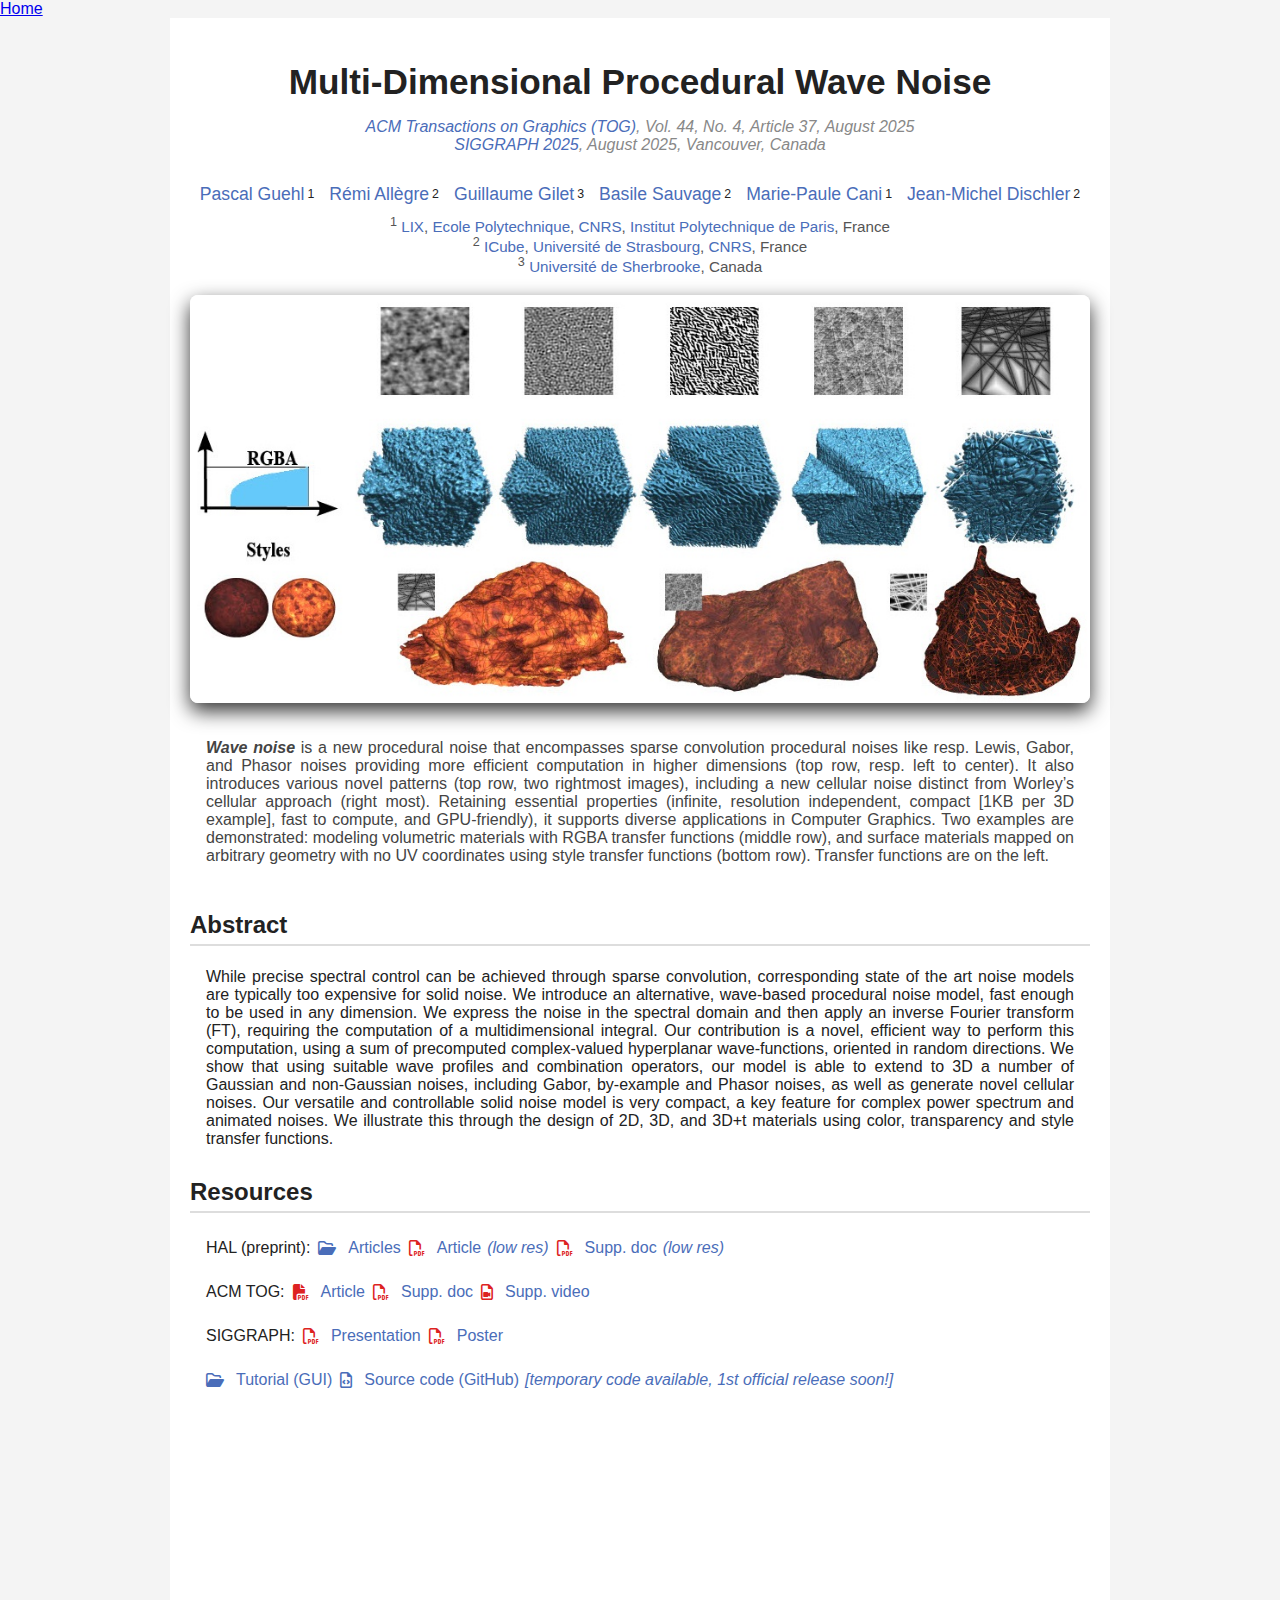
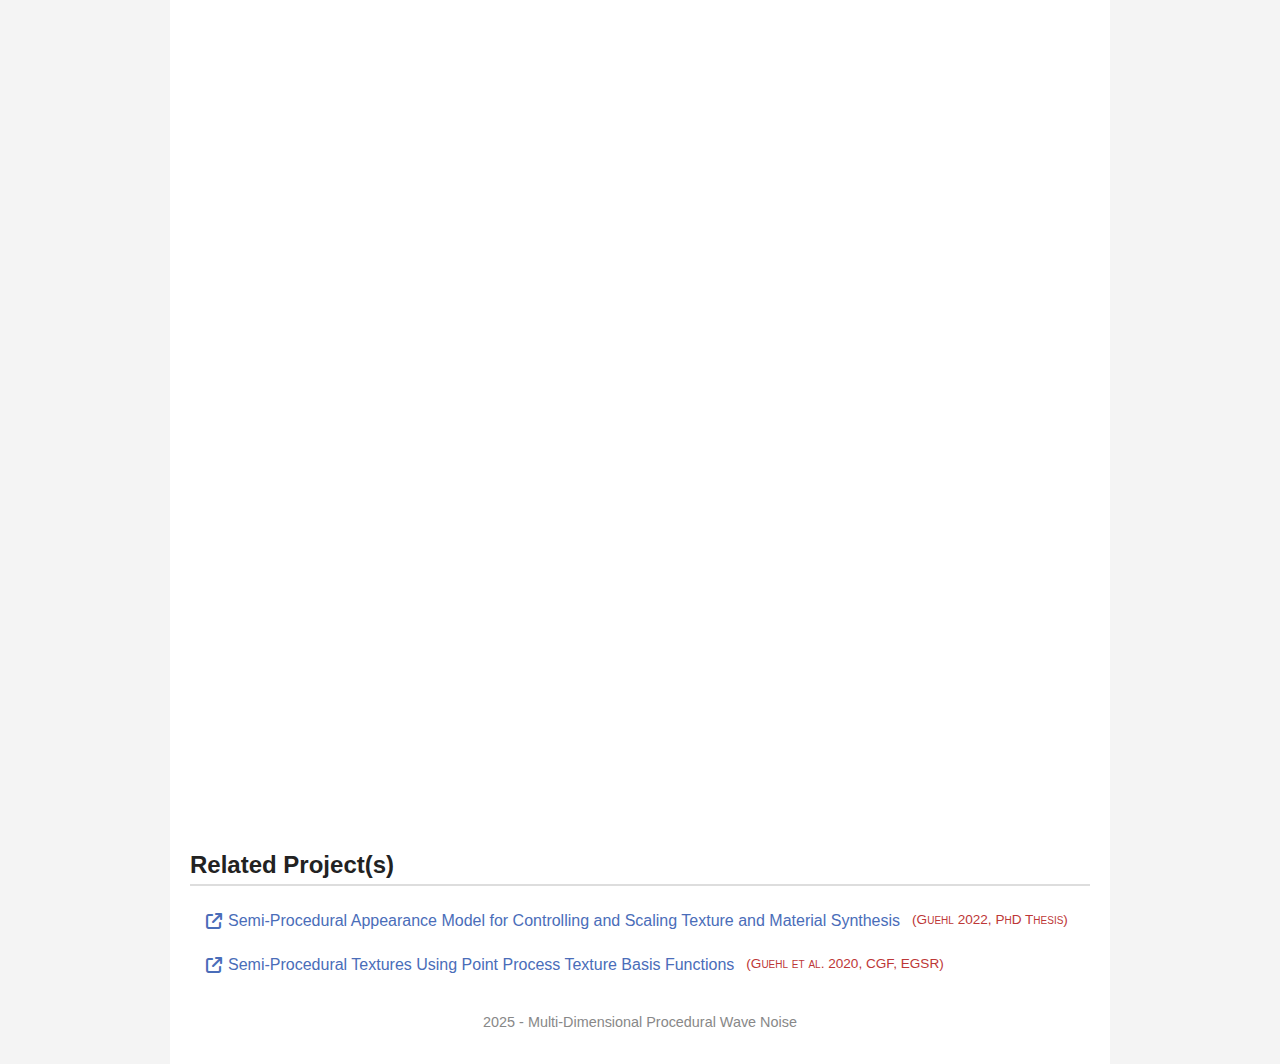
<file: index.html>
<!DOCTYPE html>
<html lang="en">
<head>
  <meta charset="UTF-8">
  <title>Project Title - SIGGRAPH 2025</title>
  <meta name="viewport" content="width=device-width, initial-scale=1.0">
  <!-- <link rel="stylesheet" href="https://www.w3schools.com/w3css/5/w3.css"> -->
  <link rel="stylesheet" href="style.css">
  <!-- <link rel="stylesheet" href="https://cdnjs.cloudflare.com/ajax/libs/font-awesome/6.5.0/css/all.min.css"> -->
  <!-- <link rel="stylesheet" href="https://cdnjs.cloudflare.com/ajax/libs/font-awesome/4.7.0/css/font-awesome.min.css"> -->

  <link rel="stylesheet" href="https://cdnjs.cloudflare.com/ajax/libs/font-awesome/6.4.0/css/all.min.css" crossorigin="anonymous" referrerpolicy="no-referrer">

  <style>
    .author-list {
      display: flex;
      flex-wrap: wrap;
      justify-content: center;
      gap: 15px;
      margin-bottom: 10px;
      font-size: 1.1em;
    }
    .author {
      display: flex;
      align-items: center;
      gap: 1px;
    }
    .author sup {
      font-size: 0.7em;
      margin-left: 2px;
    }
    .author a {
      color:rgb(74, 109, 185);
      text-decoration: none;
    }
    .author a:hover {
      text-decoration: underline;
    }
    .affiliations {
      text-align: center;
      margin-top: 10px;
      font-size: 0.95em;
      margin-bottom: 10px;
      color: #555;
    }
    .affiliations a {
      color:rgb(74, 109, 185);
      text-decoration: none;
    }
    .affiliations a:hover {
      text-decoration: underline;
    }
    .conference a {
      color:rgb(74, 109, 185);
      text-decoration: none;
    }
    .conference a:hover {
      text-decoration: underline;
    }
    .teaser {
      margin-top: 20px;
    }
    
    .fa-file-pdf {
      color: #d22;
      margin-right: 6px;
    }
    .fa-file-video {
      color: #d22;
      margin-right: 6px;
    }
    .fa-file-code {
      /* color: #d22; */
      margin-right: 6px;
    }
    .fa-folder-open {
      /* color: #d22; */
      margin-right: 6px;
    }

    .resource-links {
      display: flex;
      flex-direction: column;
      gap: 8px;
      margin: 20px 0;
    }

    .resource-links a {
      text-decoration: none;
      color:rgb(74, 109, 185);
      /* font-weight: bold; */
      display: inline-flex;
      align-items: center;
      gap: 6px;
    }

    .resource-links a i.fa-file-pdf {
      color: #d22;
    }

    .resource-links a i.fa-file-video {
      color: #28a;
      color:rgb(74, 109, 185);
      color: #d22;
    }

    .resource-links a i.fa-file-code {
      /* color: #28a;
      color:rgb(74, 109, 185);
      color: #d22; */
    }

    .resource-links {
      flex-direction: row;
      flex-wrap: wrap;
    }

    i.fas,
    i.far {
      font-family: 'Font Awesome 6 Free' !important;
      font-weight: 900;
    }

    .citation {
      font-size: 0.85em;
      font-variant: small-caps;
      color: #bd3737;
      margin-left: 4px;
    }

  </style>
</head>

<body>
  <a href="https://pascalguehl.github.io/" class="floating-back-button">Home</a>
  <div class="container">
    <header>
      <h1>Multi-Dimensional Procedural Wave Noise</h1>
      <p class="conference">
        <a href="https://dl.acm.org/journal/tog" target="_blank">ACM Transactions on Graphics (TOG)</a>, Vol. 44, No. 4, Article 37, August 2025<br>
        <a href="https://s2025.siggraph.org/" target="_blank">SIGGRAPH 2025</a>, August 2025, Vancouver, Canada<br>
      </p>
    </header>

    <section class="authors-section">
      <div class="author-list">
        <div class="author"><a href="https://pascalguehl.jimdofree.com/" target="_blank">Pascal Guehl</a><sup>1</sup>
        </div>
        <div class="author"><a href="https://igg.unistra.fr/People/allegre/" target="_blank">Rémi Allègre</a><sup>2</sup>
        </div>
        <div class="author"><a href="https://www.usherbrooke.ca/informatique/nous-joindre/personnel/corps-professoral/professeurs/guillaume-gilet" target="_blank">Guillaume Gilet</a><sup>3</sup>
        </div>
        <div class="author"><a href="https://igg.icube.unistra.fr/en/index.php/Basile_Sauvage" target="_blank">Basile Sauvage</a><sup>2</sup>
        </div>
        <div class="author"><a href="https://www.lix.polytechnique.fr/vista/vista-member/marie-paule_cani/index.html" target="_blank">Marie-Paule Cani</a><sup>1</sup>
        </div>
        <div class="author"><a href="https://dpt-info.u-strasbg.fr/~dischler/" target="_blank">Jean-Michel Dischler</a><sup>2</sup>
        </div>
      </div>

      <div class="affiliations">
        <div><sup>1</sup> <a href="https://www.lix.polytechnique.fr/" target="_blank">LIX</a>, <a href="https://www.polytechnique.edu/en"  target="_blank">Ecole Polytechnique</a>, <a href="https://www.cnrs.fr/en" target="_blank">CNRS</a>, <a href="https://www.ip-paris.fr/en" target="_blank">Institut Polytechnique de Paris</a>, France</div>
        <div><sup>2</sup> <a href="https://icube.unistra.fr/en/" target="_blank">ICube</a>, <a href="https://en.unistra.fr/" target="_blank">Université de Strasbourg</a>, <a href="https://www.cnrs.fr/en" target="_blank">CNRS</a>, France</div>
        <div><sup>3</sup> <a href="https://www.usherbrooke.ca/about/" target="_blank">Université de Sherbrooke</a>, Canada</div>
      </div>
    </section>

    <!-- <section class="links">
      <a href="paper.pdf" target="_blank">📄 Read the paper (PDF)</a>
      <a href="#" target="_blank">🎮 Interactive Demo</a>
      <a href="GUI/index.html" target="_blank">🎮 Tutorial</a>
      <a href="#" target="_blank">💾 Code & Data</a>
    </section> -->

    <section class="teaser">
      <img src="assets/images/teaser.jpg" style="border: 0px solid;" alt="Project Teaser">
      <div class="card-content">
        <p><i><strong>Wave noise</strong></i> is a new procedural noise that encompasses sparse convolution procedural noises like resp. Lewis, Gabor, and Phasor noises providing more efficient computation in higher dimensions (top row, resp. left to center). It also introduces various novel patterns (top row, two rightmost images), including a new cellular noise distinct from Worley’s cellular approach (right most). Retaining essential properties (infinite, resolution independent, compact [1KB per 3D example], fast to compute, and GPU-friendly), it supports diverse applications in Computer Graphics. Two examples are demonstrated: modeling volumetric materials with RGBA transfer functions (middle row), and surface materials mapped on arbitrary geometry with no UV coordinates using style transfer functions (bottom row). Transfer functions are on the left.</p>
      </div>
    </section>

    <section class="abstract">
      <h2>Abstract</h2>
      <p style="padding-left: 16px; padding-right: 16px; padding-top: 6px;">
        While precise spectral control can be achieved through sparse convolution, corresponding state of the art noise models are typically too expensive for solid noise. We introduce an alternative, 
        wave-based procedural noise model, fast enough to be used in any dimension. We express the noise in the spectral domain and then apply an inverse Fourier transform (FT), requiring the computation of a multidimensional integral.
        Our contribution is a novel, efficient way to perform this computation, using a sum of precomputed complex-valued hyperplanar wave-functions, oriented in random directions.
        We show that using suitable wave profiles and combination operators, our model is able to extend to 3D a number of Gaussian and non-Gaussian noises, including Gabor, by-example and Phasor noises, as well as generate 
        novel cellular noises.
        Our versatile and controllable solid noise model is very compact, a key feature for complex power spectrum and animated noises.
        We illustrate this through the design of 2D, 3D, and 3D+t materials using color, transparency and style transfer functions.
      </p>
    </section>

    <section class="abstract">
      <h2>Resources</h2>
      <p>
    <div class="resource-links" style="padding-left: 16px; padding-right: 16px; padding-top: 6px;">
      HAL (preprint):
      <a href="https://hal.science/hal-05089067v1" target="_blank">
        <i class="fa-regular fa-folder-open"></i> Articles
      </a> 
      <a href="assets/papers/papers_1206-compressed_low.pdf" target="_blank">
        <i class="fa-regular fa-file-pdf"></i> Article <i>(low res)</i>
      </a>
      <a href="assets/papers/papers_1206_supplemental-compressed_low.pdf" target="_blank">
        <i class="fa-regular fa-file-pdf"></i> Supp. doc <i>(low res)</i>
      </a>
    </div>
    <div class="resource-links" style="padding-left: 16px; padding-right: 16px; padding-top: 6px;">
      ACM TOG:
      <a href="https://doi.org/10.1145/3730928" target="_blank">
        <i class="fa-solid fa-file-pdf"></i> Article
      </a>
      <a href="https://doi.org/10.1145/3730928" target="_blank">
        <i class="fa-regular fa-file-pdf"></i> Supp. doc
      </a>
      <a href="https://vimeo.com/1091337996?share=copy" target="_blank">
        <i class="fa-regular fa-file-video"></i> Supp. video
      </a>
    </div>

  <div class="resource-links" style="padding-left: 16px; padding-right: 16px; padding-top: 6px;">
      SIGGRAPH:
      <a href="assets/papers/Pascal_Siggraph_2025_Wave_Noise_exportPDF.pdf" target="_blank">
        <i class="fa-regular fa-file-pdf"></i> Presentation
      </a>
      <a href="assets/papers/R4_s2025_PosterSubmissionsTemplate.pdf" target="_blank">
        <i class="fa-regular fa-file-pdf"></i> Poster
      </a>
    </div>

    <div class="resource-links" style="padding-left: 16px; padding-right: 16px; padding-top: 6px;">
      <a href="GUI/index.html" target="_blank">
        <i class="fa-regular fa-folder-open"></i> Tutorial (GUI)
      </a>
      <a href="https://github.com/PascalGuehl/siggraph2025-wave-noise-code" target="_blank">
        <i class="fa-regular fa-file-code"></i> Source code (GitHub) <i>[temporary code available, 1st official release soon!]</i>
      </a>
    </div>
    <div style="padding:56.25% 0 0 0;position:relative;"><iframe src="https://player.vimeo.com/video/1091337996?badge=0&amp;autopause=0&amp;player_id=0&amp;app_id=58479" frameborder="0" allow="autoplay; fullscreen; picture-in-picture; clipboard-write; encrypted-media" style="position:absolute;top:0;left:0;width:100%;height:100%;" title="Multi-Dimensional Procedural Wave Noise"></iframe></div><script src="https://player.vimeo.com/api/player.js"></script>
    <div style="padding:56.25% 0 0 0;position:relative;"><iframe src="https://player.vimeo.com/video/1097460572?badge=0&amp;autopause=0&amp;player_id=0&amp;app_id=58479" frameborder="0" allow="autoplay; fullscreen; picture-in-picture; clipboard-write; encrypted-media" style="position:absolute;top:0;left:0;width:100%;height:100%;" title="Multi-Dimensional Procedural Wave Noise"></iframe></div><script src="https://player.vimeo.com/api/player.js"></script>
  </section>

  <section class="abstract">
      <h2>Related Project(s)</h2>
      <p>
    <div class="resource-links" style="padding-left: 16px; padding-right: 16px; padding-top: 6px;">
      <a href="https://pascalguehl.github.io/phd2022-semi-procedural_appearance/" target="_blank">
        <i class="fa-solid fa-external-link"></i> Semi-Procedural Appearance Model for Controlling and Scaling Texture and Material Synthesis
      </a> <span class="citation">(Guehl 2022, PhD Thesis)</span>
    </div>
    <div class="resource-links" style="padding-left: 16px; padding-right: 16px; padding-top: 6px;">
      <a href="https://pascalguehl.github.io/egsr2020-pptbf-semiproctex/" target="_blank">
        <i class="fa-solid fa-external-link"></i> Semi-Procedural Textures Using Point Process Texture Basis Functions
      </a> <span class="citation">(Guehl et al. 2020, CGF, EGSR)</span>
    </div>
  </section>

    <footer>
      <p>2025 - Multi-Dimensional Procedural Wave Noise</p>
    </footer>
  </div>
</body>
</html>
</file>
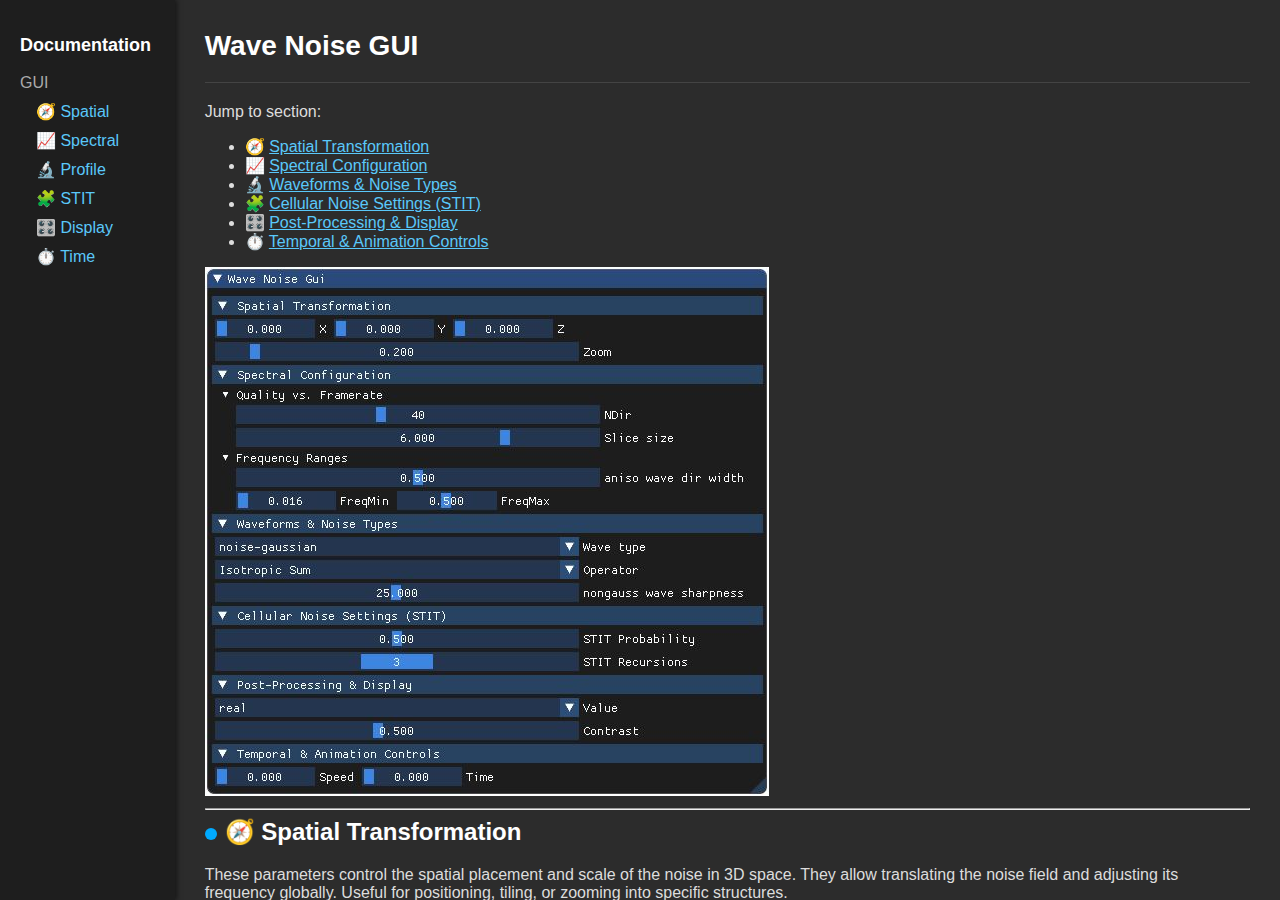
<file: GUI/index.html>
<!DOCTYPE html>
<html lang="en">
<head>
    <meta charset="UTF-8">
    <title>Procedural Noise Tool</title>
    <link rel="stylesheet" href="style.css">
</head>

<body>
    <div class="container">
        <nav class="sidebar">
            <h2>Documentation</h2>
            <ul>
                <li><a href="index.html">GUI</a>
                    <ul class="submenu">
                        <li><a href="#spatial">🧭 Spatial</a></li>
                        <li><a href="#spectral">📈 Spectral</a></li>
                        <li><a href="#profile">🔬 Profile</a></li>
                        <li><a href="#cellular">🧩 STIT</a></li>
                        <li><a href="#display">🎛️ Display</a></li>
                        <li><a href="#temporal">⏱️ Time</a></li>
                    </ul>
                </li>
            </ul>           
        </nav>
        <main class="content">
            <header>
                <h1>Wave Noise GUI</h1>
                <!-- <img src="assets/GUI/gui_main_03.jpg" alt="Wave Noise GUI"> -->
            </header>
            
            <section>
                <p>Jump to section:</p>
                <ul>
                    <li>🧭 <a href="#spatial">Spatial Transformation</a></li>
                    <li>📈 <a href="#spectral">Spectral Configuration</a></li>
                    <li>🔬 <a href="#profile">Waveforms & Noise Types</a></li>
                    <li>🧩 <a href="#cellular">Cellular Noise Settings (STIT)</a></li>
                    <li>🎛️ <a href="#display">Post-Processing & Display</a></li>
                    <li>⏱️ <a href="#temporal">Temporal & Animation Controls</a></li>
                </ul>

                <img src="assets/GUI/gui_main_03.jpg" alt="Wave Noise GUI">

            </section>
            
            <hr>

                <section id="spatial">
                <h2>
                    <span class="category-dot dot-spatial"></span>🧭 Spatial Transformation
                </h2>
                  
                <p>
                    These parameters control the spatial placement and scale of the noise in 3D space.
                    They allow translating the noise field and adjusting its frequency globally.
                    Useful for positioning, tiling, or zooming into specific structures.
                </p>
                <p>
                Controls the position and spatial scale of the noise in 3D space. These parameters define how the noise field is placed, zoomed, or panned, similar to camera controls for textures.
                </p>
                <ul>
                    <li><strong>X, Y, Z</strong> – Translates the noise field along each axis</li>
                    <li><strong>Zoom</strong> – Scales the noise frequency globally (higher zoom = denser pattern)</li>                    
                </ul>

                <details>
                <dl>
                    <dt>X</dt>
                    <dd>Translation offset along the X axis, used to move the noise pattern horizontally in space.</dd>
                    <!-- Gallery for X -->
                    <div class="image-slider" id="gallery-x">
                        <button onclick="changeSlide('x', -1)">←</button>
                        <div class="slider-wrapper">
                            <div class="dual-images">
                                <img id="gui-x" src="assets/Param_Images/output_gui/X_01.jpg" alt="GUI demo">
                                <img id="slider-x" src="assets/Param_Images/output_model/X_01.jpg" alt="X demo">
                            </div>
                            <div class="slider-value" id="value-x">value = 0.0</div>
                        </div>
                        <button onclick="changeSlide('x', 1)">→</button>
                    </div>

                    <dt>Y</dt>
                    <dd>Translation offset along the Y axis, used to move the noise pattern vertically in space.</dd>
                    <!-- Gallery for Y -->
                    <div class="image-slider" id="gallery-y">
                        <button onclick="changeSlide('y', -1)">←</button>
                        <div class="slider-wrapper">
                            <div class="dual-images">
                                <img id="gui-y" src="assets/Param_Images/output_gui/Y_01.jpg" alt="Y demo">
                                <img id="slider-y" src="assets/Param_Images/output_model/Y_01.jpg" alt="Y demo">
                            </div>
                            <div class="slider-value" id="value-y">value = 0.0</div>
                        </div>
                         <button onclick="changeSlide('y', 1)">→</button>
                     </div>

                    <dt>Z</dt>
                    <dd>Translation offset along the Z axis, allowing to explore noise variations in depth or animation.</dd>
                     <!-- Gallery for Z -->
                    <div class="image-slider" id="gallery-z">
                        <button onclick="changeSlide('z', -1)">←</button>
                        <div class="slider-wrapper">
                            <div class="dual-images">
                                <img id="gui-z" src="assets/Param_Images/output_gui/Z_01.jpg" alt="Z demo">
                                <img id="slider-z" src="assets/Param_Images/output_model/Z_01.jpg" alt="Z demo">
                            </div>
                            <div class="slider-value" id="value-z">value = 0.0</div>
                        </div>
                        <button onclick="changeSlide('z', 1)">→</button>
                    </div>

                    <dt>Zoom</dt>
                    <dd>Scales the input position vector before evaluating the noise. Increasing the zoom makes the noise pattern appear smaller and more detailed.</dd>
                     <!-- Gallery for Zoom -->
                    <div class="image-slider" id="gallery-zoom">
                        <button onclick="changeSlide('zoom', -1)">←</button>
                        <div class="slider-wrapper">
                            <div class="dual-images">
                                <img id="gui-zoom" src="assets/Param_Images/output_gui/Zoom_01.jpg" alt="Zoom demo">
                                <img id="slider-zoom" src="assets/Param_Images/output_model/Zoom_01.jpg" alt="Zoom demo">
                            </div>
                            <div class="slider-value" id="value-zoom">value = 0.2</div>
                        </div>
                        <button onclick="changeSlide('zoom', 1)">→</button>
                    </div>

                </dl>
                </details>

            </section>

            <hr>

            <section id="spectral">
                <h2><span class="category-dot dot-spectral"></span>📈 Spectral Configuration</h2>
                <p>
                    These parameters define how the frequency domain is sampled and how directions are distributed.
                    They influence the resolution, angular diversity, and frequency bandwidth of the generated waves.
                </p>
                <p>
                    Defines how the spectral domain is sampled and how directional and frequency resolution is distributed.
                    These parameters are now grouped by function: some control visual quality and performance, others define the actual frequency content.
                </p>         
                <!-- Subsection 1 -->
                <h4>Quality vs. Framerate</h4>
                <ul>
                    <li><strong>Slice size (RATIO)</strong> – Controls the spectral sampling resolution. Lower values improve precision but increase alignment; higher values reduce quality but speed up rendering.</li>
                    <li><strong>NDir</strong> – Number of angular directions used in wave synthesis. More directions produce smoother noise at a higher computational cost.</li>
                </ul>
                <!-- Subsection 2 -->
                <h4>Frequency Ranges</h4>
                <ul>
                    <li><strong>Aniso wave dir width</strong> – Angular spread used in anisotropic sampling. Controls the angular domain of wave propagation.</li>
                    <li><strong>FreqMin</strong> – Lower frequency bound. Eliminates large-scale components below this threshold.</li>
                    <li><strong>FreqMax</strong> – Upper frequency bound. Removes fine details beyond this threshold.</li>
                </ul>

                <details>
                <dl>
                    <dt>Slice size</dt>
                    <dd>
                        Controls the spatial frequency of the wave noise by scaling the distance between successive wavefronts.
                        <br>
                        Internally, this parameter is converted to a frequency ratio <code>RATIO = 2<sup>iRatio</sup></code>, which is used to scale the wave pattern in the shader.
                        <ul>
                            <li><strong>Low slice size</strong> → low frequency (large features)</li>
                            <li><strong>High slice size</strong> → high frequency (small details)</li>
                        </ul>
                        It affects all noise modes by modifying the term <code>1.0 / RATIO</code> in the phase computation of each wave.
                        <br>
                        Use this to zoom into or out of the structural level of the noise without changing the global zoom factor.
                    </dd>
                     <!-- Gallery for X -->
                     <div class="image-slider" id="gallery-slice_size">
                        <button onclick="changeSlide('slice_size', -1)">←</button>
                        <div class="slider-wrapper">
                            <div class="dual-images">
                                <img id="gui-slice_size" src="assets/Param_Images/output_gui/slice_size_01.jpg" alt="Slice size demo">
                                <img id="slider-slice_size" src="assets/Param_Images/output_model/slice_size_01.jpg" alt="Slice size demo">
                            </div>
                            <div class="slider-value" id="value-slice_size">value = 2.011</div>
                        </div>
                        <button onclick="changeSlide('slice_size', 1)">→</button>
                    </div>
                    
                    <dt>NDir</dt>
                    <dd>
                        Number of wave directions used to sample the spectral domain.
                        <br>
                        This controls how many hyperplanar waves are superposed to construct the final noise.
                        <ul>
                            <li><strong>Low values</strong> (e.g. 8–16) → faster computation, coarser noise with more visible repetition or banding.</li>
                            <li><strong>High values</strong> (e.g. 64–100) → smoother, more isotropic noise but with higher computation cost.</li>
                        </ul>
                        Internally, the directions are stratified or randomized depending on the <code>Operator</code> (e.g., isotropic vs anisotropic).
                        <br>
                        This parameter balances quality and performance. It affects both the spatial frequency content and the angular regularity of the noise field.
                    </dd>
                    <!-- Gallery for X -->
                    <div class="image-slider" id="gallery-ndir">
                        <button onclick="changeSlide('ndir', -1)">←</button>
                        <div class="slider-wrapper">
                            <div class="dual-images">
                                <img id="gui-ndir" src="assets/Param_Images/output_gui/ndir_01.jpg" alt="NDir demo">
                                <img id="slider-ndir" src="assets/Param_Images/output_model/ndir_01.jpg" alt="NDir demo">
                            </div>
                            <div class="slider-value" id="value-ndir">value = 4</div>
                        </div>
                        <button onclick="changeSlide('ndir', 1)">→</button>
                    </div>

                    <dt>Aniso wave dir width</dt>
                    <dd>
                        Controls the angular spread of directions used in anisotropic wave noise modes.
                        <br>
                        A smaller value restricts the wave sampling to a narrower set of directions, producing strongly oriented patterns (e.g., flow lines, fibers).
                        A higher value allows for more angular diversity, resulting in a more diffuse anisotropy.
                        <br>
                        This parameter modulates the spread of the angular sector used in the wave sampling stage, especially in <code>Operator</code> modes 1 and 2.
                    </dd>
                    <!-- Gallery for FreqMax -->
                    <div class="image-slider" id="gallery-aniso_dir_width">
                        <button onclick="changeSlide('aniso_dir_width', -1)">←</button>
                        <div class="slider-wrapper">
                            <div class="dual-images">
                                <img id="gui-aniso_dir_width" src="assets/Param_Images/output_gui/aniso_dir_width_01.jpg" alt="Aniso wave dir width demo">
                                <img id="slider-aniso_dir_width" src="assets/Param_Images/output_model/aniso_dir_width_01.jpg" alt="Aniso wave dir width demo">
                            </div>
                            <div class="slider-value" id="value-aniso_dir_width">value = 0.0</div>
                        </div>
                        <button onclick="changeSlide('aniso_dir_width', 1)">→</button>
                    </div>   
                               
                    <dt>FreqMin</dt>
                    <dd>
                        Sets the lower bound of the frequency band used to generate the wave noise.
                        <br>
                        Frequencies below this threshold are filtered out and do not contribute to the noise. 
                        <br>
                        Increasing <code>FreqMin</code> removes large-scale structures, making the noise more fine-grained.
                    </dd>
                    <!-- Gallery for FreqMax -->
                    <div class="image-slider" id="gallery-freqmin">
                        <button onclick="changeSlide('freqmin', -1)">←</button>
                        <div class="slider-wrapper">
                            <div class="dual-images">
                                <img id="gui-freqmin" src="assets/Param_Images/output_gui/freq_min_01.jpg" alt="FreqMin demo">
                                <img id="slider-freqmin" src="assets/Param_Images/output_model/freq_min_01.jpg" alt="FreqMin demo">
                            </div>
                            <div class="slider-value" id="value-freqmin">value = 0.016</div>
                        </div>
                        <button onclick="changeSlide('freqmin', 1)">→</button>
                    </div>    

                    <dt>FreqMax</dt>
                    <dd>
                        Sets the upper bound of the frequency band used in wave generation.
                        <br>
                        Frequencies above this value are discarded. Lowering <code>FreqMax</code> smooths out small-scale details.
                        <br>
                        Together, <code>FreqMin</code> and <code>FreqMax</code> define a band-pass filter in the spectral domain.
                    </dd>
                    <li>
                        <strong>FreqMax</strong> – Upper frequency bound. Removes fine details beyond this threshold.
                        <br>
                    </li>  
                    <!-- Gallery for FreqMax -->
                    <div class="image-slider" id="gallery-freqmax">
                        <button onclick="changeSlide('freqmax', -1)">←</button>
                        <div class="slider-wrapper">
                            <div class="dual-images">
                                <img id="gui-freqmax" src="assets/Param_Images/output_gui/freq_max_01.jpg" alt="FreqMax demo">
                                <img id="slider-freqmax" src="assets/Param_Images/output_model/freq_max_01.jpg" alt="FreqMax demo">
                            </div>
                            <div class="slider-value" id="value-freqmax">value = 0.05</div>
                        </div>
                        <button onclick="changeSlide('freqmax', 1)">→</button>
                    </div>              
                </dl>
                </details> 

            </section>

            <hr>

            <section id="profile">
                <h2><span class="category-dot dot-profile"></span>🔬 Waveforms & Noise Types</h2>
                <p>
                    These parameters determine the waveform shapes and the synthesis strategy used to create the noise.
                    They control the spectral shape (Gaussian, non-Gaussian, etc.) and the model used (e.g., isotropic, cellular).
                </p>
                <p>
                Controls the shape and combination of waveforms used to generate noise. This includes spectrum shaping (Gaussian, non-Gaussian) and the synthesis strategy (sum, cellular, etc.).
                </p>
                <ul>
                    <li><strong>Wave type</strong> – Defines the spectral profile (e.g., Gaussian, marble, crystal)</li>
                    <li><strong>Operator</strong> – Chooses the synthesis model (e.g., isotropic sum, STIT)</li>
                    <li><strong>Non-gauss wave sharpness</strong> – Sharpness of non-Gaussian wave profiles</li>
                </ul>

                <details>
                <dl>
                    <dt>Wave type</dt>
                    <dd>
                        Selects the base amplitude profile used to construct the procedural wave noise. Each mode defines a different spectral distribution or structural appearance:
                        <ul>
                            <li><strong>0 – noise-gaussian</strong> : Gaussian frequency falloff — smooth, bell-like spectrum. Ideal for natural, soft noise.</li>
                            <li><strong>1 – noise-white</strong> : Uniform amplitude spectrum — high entropy, fully uncorrelated noise.</li>
                            <li><strong>2 – noise-blue</strong> : Increasing amplitude with frequency — enhances fine details and sharp transitions.</li>
                            <li><strong>3 – noise-brown</strong> : Dominated by low frequencies — produces large-scale cloudy variations.</li>
                            <li><strong>4 – nongauss-crystal1</strong> : Sharp symmetric peaks — mimics crystalline or polygonal features using a periodic non-Gaussian waveform.</li>
                            <li><strong>5 – nongauss-web</strong> : Composed of many narrow peaks — creates thread-like structures and sparse interference.</li>
                            <li><strong>6 – nongauss-marble</strong> : Based on triangular or stair-stepped waveforms — results in periodic veining patterns like marble.</li>
                            <li><strong>7 – nongauss-crystal2</strong> : Multi-step waveform — alternative symmetry to crystal1, using flat intervals and hard transitions.</li>
                            <li><strong>8 – nongauss-scratches</strong> : Thresholded Fourier noise — results in scratch-like elongated segments with directional bias.</li>
                            <li><strong>9 – nongauss-smooth cells</strong> : Soft, cell-based structure using normalized power spectrum and non-linear modulation.</li>
                            <li><strong>10 – noise-two ampli levels</strong> : Two distinct amplitude levels — inspired by STIT patterns, generating layered contrast bands.</li>
                        </ul>
                        The selected wave type affects the frequency response, visual structure, and sensitivity to <code>Contrast</code>, <code>Speed</code>, and <code>Time</code>. It also interacts with the rendering mode controlled by the <code>Operator</code>.
                    </dd>
                    <p>
                    <strong>Isotropic Gaussian noises:</strong>
                    </p>
                    <!-- Gallery -->
                    <div class="image-slider" id="gallery-wave_type_gaussian">
                        <button onclick="changeSlide('wave_type_gaussian', -1)">←</button>
                        <div class="slider-wrapper">
                            <div class="dual-images">
                                <img id="gui-wave_type_gaussian" src="assets/Param_Images/output_gui/wave_gaussian_01.jpg" alt="Wave type (gaussian) demo">
                                <img id="slider-wave_type_gaussian" src="assets/Param_Images/output_model/wave_gaussian_01.jpg" alt="Wave type (gaussian) demo">
                            </div>
                            <div class="slider-value" id="value-wave_type_gaussian">value = 0.256</div>
                        </div>
                        <button onclick="changeSlide('wave_type_gaussian', 1)">→</button>
                    </div>
                    <!-- Gallery -->
                    <div class="image-slider" id="gallery-wave_type_white">
                        <button onclick="changeSlide('wave_type_white', -1)">←</button>
                        <div class="slider-wrapper">
                            <div class="dual-images">
                                <img id="gui-wave_type_white" src="assets/Param_Images/output_gui/wave_white_01.jpg" alt="Wave type (white) demo">
                                <img id="slider-wave_type_white" src="assets/Param_Images/output_model/wave_white_01.jpg" alt="Wave type (white) demo">
                            </div>
                            <div class="slider-value" id="value-wave_type_white">value = 0.256</div>
                        </div>
                        <button onclick="changeSlide('wave_type_white', 1)">→</button>
                    </div>
                    <!-- Gallery -->
                    <div class="image-slider" id="gallery-wave_type_blue">
                        <button onclick="changeSlide('wave_type_blue', -1)">←</button>
                        <div class="slider-wrapper">
                            <div class="dual-images">
                                <img id="gui-wave_type_blue" src="assets/Param_Images/output_gui/wave_blue_01.jpg" alt="Wave type (blue) demo">
                                <img id="slider-wave_type_blue" src="assets/Param_Images/output_model/wave_blue_01.jpg" alt="Wave type (blue) demo">
                            </div>
                            <div class="slider-value" id="value-wave_type_blue">value = 0.256</div>
                        </div>
                        <button onclick="changeSlide('wave_type_blue', 1)">→</button>
                    </div>
                    <!-- Gallery -->
                    <div class="image-slider" id="gallery-wave_type_brown">
                        <button onclick="changeSlide('wave_type_brown', -1)">←</button>
                        <div class="slider-wrapper">
                            <div class="dual-images">
                                <img id="gui-wave_type_brown" src="assets/Param_Images/output_gui/wave_brown_01.jpg" alt="Wave type (brown) demo">
                                <img id="slider-wave_type_brown" src="assets/Param_Images/output_model/wave_brown_01.jpg" alt="Wave type (brown) demo">
                            </div>
                            <div class="slider-value" id="value-wave_type_brown">value = 0.256</div>
                        </div>
                        <button onclick="changeSlide('wave_type_brown', 1)">→</button>
                    </div>
                    <p>
                    <strong>Anisotropic Gaussian noises (1 direction):</strong>
                    </p>
                    <!-- Gallery -->
                    <div class="image-slider" id="gallery-wave_type_gaussian_aniso_1dir">
                        <button onclick="changeSlide('wave_type_gaussian_aniso_1dir', -1)">←</button>
                        <div class="slider-wrapper">
                            <div class="dual-images">
                                <img id="gui-wave_type_gaussian_aniso_1dir" src="assets/Param_Images/output_gui/wave_gaussian_aniso_1dir_01.jpg" alt="Wave type (gaussian) demo">
                                <img id="slider-wave_type_gaussian_aniso_1dir" src="assets/Param_Images/output_model/wave_gaussian_aniso_1dir_01.jpg" alt="Wave type (gaussian) demo">
                            </div>
                            <div class="slider-value" id="value-wave_type_gaussian_aniso_1dir">value = 0.256</div>
                        </div>
                        <button onclick="changeSlide('wave_type_gaussian_aniso_1dir', 1)">→</button>
                    </div>
                    <!-- Gallery -->
                    <div class="image-slider" id="gallery-wave_type_white_aniso_1dir">
                        <button onclick="changeSlide('wave_type_white_aniso_1dir', -1)">←</button>
                        <div class="slider-wrapper">
                            <div class="dual-images">
                                <img id="gui-wave_type_white_aniso_1dir" src="assets/Param_Images/output_gui/wave_white_aniso_1dir_01.jpg" alt="Wave type (white) demo">
                                <img id="slider-wave_type_white_aniso_1dir" src="assets/Param_Images/output_model/wave_white_aniso_1dir_01.jpg" alt="Wave type (white) demo">
                            </div>
                            <div class="slider-value" id="value-wave_type_white">value = 0.256</div>
                        </div>
                        <button onclick="changeSlide('wave_type_white_aniso_1dir', 1)">→</button>
                    </div>
                    <!-- Gallery -->
                    <div class="image-slider" id="gallery-wave_type_blue_aniso_1dir">
                        <button onclick="changeSlide('wave_type_blue_aniso_1dir', -1)">←</button>
                        <div class="slider-wrapper">
                            <div class="dual-images">
                                <img id="gui-wave_type_blue_aniso_1dir" src="assets/Param_Images/output_gui/wave_blue_aniso_1dir_01.jpg" alt="Wave type (blue) demo">
                                <img id="slider-wave_type_blue_aniso_1dir" src="assets/Param_Images/output_model/wave_blue_aniso_1dir_01.jpg" alt="Wave type (blue) demo">
                            </div>
                            <div class="slider-value" id="value-wave_type_blue_aniso_1dir">value = 0.256</div>
                        </div>
                        <button onclick="changeSlide('wave_type_blue_aniso_1dir', 1)">→</button>
                    </div>
                    <!-- Gallery -->
                    <div class="image-slider" id="gallery-wave_type_brown_aniso_1dir">
                        <button onclick="changeSlide('wave_type_brown_aniso_1dir', -1)">←</button>
                        <div class="slider-wrapper">
                            <div class="dual-images">
                                <img id="gui-wave_type_brown_aniso_1dir" src="assets/Param_Images/output_gui/wave_brown_aniso_1dir_01.jpg" alt="Wave type (brown) demo">
                                <img id="slider-wave_type_brown_aniso_1dir" src="assets/Param_Images/output_model/wave_brown_aniso_1dir_01.jpg" alt="Wave type (brown) demo">
                            </div>
                            <div class="slider-value" id="value-wave_type_brown_aniso_1dir">value = 0.256</div>
                        </div>
                        <button onclick="changeSlide('wave_type_brown_aniso_1dir', 1)">→</button>
                    </div>
                    <p>
                    <strong>Anisotropic Gaussian noises (2 directions):</strong>
                    </p>
                    <!-- Gallery -->
                    <div class="image-slider" id="gallery-wave_type_gaussian_aniso_2dir">
                        <button onclick="changeSlide('wave_type_gaussian_aniso_2dir', -1)">←</button>
                        <div class="slider-wrapper">
                            <div class="dual-images">
                                <img id="gui-wave_type_gaussian_aniso_2dir" src="assets/Param_Images/output_gui/wave_gaussian_aniso_2dir_01.jpg" alt="Wave type (gaussian) demo">
                                <img id="slider-wave_type_gaussian_aniso_2dir" src="assets/Param_Images/output_model/wave_gaussian_aniso_2dir_01.jpg" alt="Wave type (gaussian) demo">
                            </div>
                            <div class="slider-value" id="value-wave_type_gaussian_aniso_2dir">value = 0.256</div>
                        </div>
                        <button onclick="changeSlide('wave_type_gaussian_aniso_2dir', 1)">→</button>
                    </div>
                    <!-- Gallery -->
                    <div class="image-slider" id="gallery-wave_type_white_aniso_2dir">
                        <button onclick="changeSlide('wave_type_white_aniso_2dir', -1)">←</button>
                        <div class="slider-wrapper">
                            <div class="dual-images">
                                <img id="gui-wave_type_white_aniso_2dir" src="assets/Param_Images/output_gui/wave_white_aniso_2dir_01.jpg" alt="Wave type (white) demo">
                                <img id="slider-wave_type_white_aniso_2dir" src="assets/Param_Images/output_model/wave_white_aniso_2dir_01.jpg" alt="Wave type (white) demo">
                            </div>
                            <div class="slider-value" id="value-wave_type_white">value = 0.256</div>
                        </div>
                        <button onclick="changeSlide('wave_type_white_aniso_2dir', 1)">→</button>
                    </div>
                    <!-- Gallery -->
                    <div class="image-slider" id="gallery-wave_type_blue_aniso_2dir">
                        <button onclick="changeSlide('wave_type_blue_aniso_2dir', -1)">←</button>
                        <div class="slider-wrapper">
                            <div class="dual-images">
                                <img id="gui-wave_type_blue_aniso_2dir" src="assets/Param_Images/output_gui/wave_blue_aniso_2dir_01.jpg" alt="Wave type (blue) demo">
                                <img id="slider-wave_type_blue_aniso_2dir" src="assets/Param_Images/output_model/wave_blue_aniso_2dir_01.jpg" alt="Wave type (blue) demo">
                            </div>
                            <div class="slider-value" id="value-wave_type_blue_aniso_2dir">value = 0.256</div>
                        </div>
                        <button onclick="changeSlide('wave_type_blue_aniso_2dir', 1)">→</button>
                    </div>
                    <!-- Gallery -->
                    <div class="image-slider" id="gallery-wave_type_brown_aniso_2dir">
                        <button onclick="changeSlide('wave_type_brown_aniso_2dir', -1)">←</button>
                        <div class="slider-wrapper">
                            <div class="dual-images">
                                <img id="gui-wave_type_brown_aniso_2dir" src="assets/Param_Images/output_gui/wave_brown_aniso_2dir_01.jpg" alt="Wave type (brown) demo">
                                <img id="slider-wave_type_brown_aniso_2dir" src="assets/Param_Images/output_model/wave_brown_aniso_2dir_01.jpg" alt="Wave type (brown) demo">
                            </div>
                            <div class="slider-value" id="value-wave_type_brown_aniso_2dir">value = 0.256</div>
                        </div>
                        <button onclick="changeSlide('wave_type_brown_aniso_2dir', 1)">→</button>
                    </div>
                     <p>
                    <strong>Non-Gaussian noises:</strong>
                    </p>
                    <!-- Gallery -->
                    <div class="image-slider" id="gallery-nongaussian_crystal1">
                        <button onclick="changeSlide('nongaussian_crystal1', -1)">←</button>
                        <div class="slider-wrapper">
                            <div class="dual-images">
                                <img id="gui-nongaussian_crystal1" src="assets/Param_Images/output_gui/wave_nongaussian_crystal_iso.jpg" alt="Wave type (gaussian) demo">
                                <img id="slider-nongaussian_crystal1" src="assets/Param_Images/output_model/wave_nongaussian_crystal_iso.jpg" alt="Wave type (gaussian) demo">
                            </div>
                            <div class="slider-value" id="value-nongaussian_crystal1">value = Wave type: nongauss-crystal1 - Operator: Isotropic Sum</div>
                        </div>
                        <button onclick="changeSlide('nongaussian_crystal1', 1)">→</button>
                    </div>
                    <!-- Gallery -->
                    <div class="image-slider" id="gallery-nongaussian_web">
                        <button onclick="changeSlide('nongaussian_web', -1)">←</button>
                        <div class="slider-wrapper">
                            <div class="dual-images">
                                <img id="gui-nongaussian_web" src="assets/Param_Images/output_gui/wave_nongaussian_web_iso.jpg" alt="Wave type (white) demo">
                                <img id="slider-nongaussian_web" src="assets/Param_Images/output_model/wave_nongaussian_web_iso.jpg" alt="Wave type (white) demo">
                            </div>
                            <div class="slider-value" id="value-nongaussian_web">value = Wave type: nongauss-web - Operator: Isotropic Sum</div>
                        </div>
                        <button onclick="changeSlide('nongaussian_web', 1)">→</button>
                    </div>
                    <!-- Gallery -->
                    <div class="image-slider" id="gallery-nongaussian_marble">
                        <button onclick="changeSlide('nongaussian_marble', -1)">←</button>
                        <div class="slider-wrapper">
                            <div class="dual-images">
                                <img id="gui-nongaussian_marble" src="assets/Param_Images/output_gui/wave_nongaussian_marble_iso.jpg" alt="Wave type (blue) demo">
                                <img id="slider-nongaussian_marble" src="assets/Param_Images/output_model/wave_nongaussian_marble_iso.jpg" alt="Wave type (blue) demo">
                            </div>
                            <div class="slider-value" id="value-nongaussian_marble">value = Wave type: nongauss-marble - Operator: Isotropic Sum</div>
                        </div>
                        <button onclick="changeSlide('nongaussian_marble', 1)">→</button>
                    </div>
                    <!-- Gallery -->
                    <div class="image-slider" id="gallery-nongaussian_crystal2">
                        <button onclick="changeSlide('nongaussian_crystal2', -1)">←</button>
                        <div class="slider-wrapper">
                            <div class="dual-images">
                                <img id="gui-nongaussian_crystal2" src="assets/Param_Images/output_gui/wave_nongaussian_crystal2_iso.jpg" alt="Wave type (brown) demo">
                                <img id="slider-nongaussian_crystal2" src="assets/Param_Images/output_model/wave_nongaussian_crystal2_iso.jpg" alt="Wave type (brown) demo">
                            </div>
                            <div class="slider-value" id="value-nongaussian_crystal2">value = Wave type: nongauss-crystal2 - Operator: Isotropic Sum</div>
                        </div>
                        <button onclick="changeSlide('nongaussian_crystal2', 1)">→</button>
                    </div>
            
                    <dt>Operator</dt>
                    <dd>
                        Selects the noise generation strategy, corresponding to different classes of procedural models:
                        <ul>
                            <li><strong>0 – Isotropic Sum</strong>: Uses a superposition of isotropic wave functions in random directions. The noise is fully directional-uniform, suited for general-purpose use.</li>
                            <li><strong>1 – Aniso Sum</strong>: Uses anisotropic wave sampling in one set of preferred directions. Produces directional structures and oriented features.</li>
                            <li><strong>2 – Two Aniso</strong>: Combines two distinct sets of anisotropic orientations. This increases directional richness while preserving anisotropy.</li>
                            <li><strong>3 – Simple STIT</strong>: Applies a recursive cell subdivision using distance thresholds on the wave function. Generates structured cellular patterns with a uniform recursive rule.</li>
                            <li><strong>4 – STIT Nonlinear</strong>: Adds non-linearity through a power function and contrast amplification. Results in more stylized, high-contrast cellular noise.</li>
                            <li><strong>5 – STIT Step</strong>: Produces binary-like segmented noise using a step function. Good for thresholded structures such as scratches or material discontinuities.</li>
                            <li><strong>6 – STIT Inverse</strong>: Applies an inverse exponential mapping on the wave result. Enhances boundaries and voids, creating inverted cellular contrast.</li>
                        </ul>
                        The operator affects the mathematical formulation of the noise and interacts with other parameters such as <code>Contrast</code>, <code>NRec</code> (recursion depth), and <code>Proba</code> (split probability).
                    </dd>

                    <dt>Non-gauss wave sharpness</dt>
                    <dd>
                        Adjusts the shape of non-Gaussian wave profiles by modifying their sharpness or steepness.
                        <br>
                        This parameter influences how rapidly the wave function rises and falls. Low values yield smoother, softer profiles; high values generate sharper peaks or edges.
                        <br>
                        It is primarily used in non-Gaussian wave types (e.g., crystal, marble, web), and affects both frequency content and visual appearance.
                    </dd>
                </dl>
            </details>

            </section>

            <hr>

            <section id="cellular">
                <h2><span class="category-dot dot-cellular"></span>🧩 Cellular Noise Settings (STIT)</h2>
                <p>
                    Specific to recursive cellular models (STIT), these settings control how and when cells split.
                    They influence the level of detail, variability, and complexity in cell-based noise patterns.
                </p>
                <p>
                Used in recursive cell-based operators (STIT). These values define how many splits occur and how likely each split is, controlling structure complexity and detail.
                </p>
                <ul>
                    <li><strong>STIT Probability</strong> – Probability of cell subdivision at each recursive level</li>
                    <li><strong>STIT Recursions</strong> – Maximum number of recursive subdivisions</li>
                </ul>

                <details>
                <dl>
                    <dt>STIT Probability</dt>
                    <dd>
                        Controls the probability of recursively splitting a cell during wave-based STIT (Stochastic Iterative Tessellation) generation.
                        <br>
                        At each recursion step, a random value is drawn and compared to this probability:
                        <br>
                        If the draw is below <code>STIT Probability</code>, the cell is split again using a new wave; otherwise, recursion stops.
                        <br>
                        <ul>
                            <li><strong>Low values (e.g. 0.2)</strong> → most cells are split once or twice → large, simple cells.</li>
                            <li><strong>High values (e.g. 0.9)</strong> → many recursive splits → smaller, more complex cellular patterns.</li>
                        </ul>
                        This parameter is only used in <code>Operator</code> modes <strong>3 to 6</strong>.
                    </dd>
                    <!-- Gallery for FreqMax -->
                    <div class="image-slider" id="gallery-stit_proba_random_polytopes">
                        <button onclick="changeSlide('stit_proba_random_polytopes', -1)">←</button>
                        <div class="slider-wrapper">
                            <div class="dual-images">
                                <img id="gui-stit_proba_random_polytopes" src="assets/Param_Images/output_gui/stit_proba_random_polytopes_01.jpg" alt="STIT Probability (Random Polytopes) demo">
                                <img id="slider-stit_proba_random_polytopes" src="assets/Param_Images/output_model/stit_proba_random_polytopes_01.jpg" alt="STIT Probability (Random Polytopes) demo">
                            </div>
                            <div class="slider-value" id="value-stit_proba_random_polytopes">value = 0.0</div>
                        </div>
                        <button onclick="changeSlide('stit_proba_random_polytopes', 1)">→</button>
                    </div>
                    <!-- Gallery for FreqMax -->
                    <div class="image-slider" id="gallery-stit_proba_cellular">
                        <button onclick="changeSlide('stit_proba_cellular', -1)">←</button>
                        <div class="slider-wrapper">
                            <div class="dual-images">
                                <img id="gui-stit_proba_cellular" src="assets/Param_Images/output_gui/stit_proba_cellular_01.jpg" alt="STIT Probability (Cellular) demo">
                                <img id="slider-stit_proba_cellular" src="assets/Param_Images/output_model/stit_proba_cellular_01.jpg" alt="STIT Probability (Cellular) demo">
                            </div>
                            <div class="slider-value" id="value-stit_proba_cellular">value = 0.0</div>
                        </div>
                        <button onclick="changeSlide('stit_proba_cellular', 1)">→</button>
                    </div>
                    <!-- Gallery for FreqMax -->
                    <div class="image-slider" id="gallery-stit_proba_hyperplan">
                        <button onclick="changeSlide('stit_proba_hyperplan', -1)">←</button>
                        <div class="slider-wrapper">
                            <div class="dual-images">
                                <img id="gui-stit_proba_hyperplan" src="assets/Param_Images/output_gui/stit_proba_hyperplan_01.jpg" alt="STIT Probability (Hyperplan) demo">
                                <img id="slider-stit_proba_hyperplan" src="assets/Param_Images/output_model/stit_proba_hyperplan_01.jpg" alt="STIT Probability (Hyperplan) demo">
                            </div>
                            <div class="slider-value" id="value-stit_proba_hyperplan">value = 0.0</div>
                        </div>
                        <button onclick="changeSlide('stit_proba_hyperplan', 1)">→</button>
                    </div>
                    <!-- Gallery for FreqMax -->
                    <div class="image-slider" id="gallery-stit_proba_reversed_cellular">
                        <button onclick="changeSlide('stit_proba_reversed_cellular', -1)">←</button>
                        <div class="slider-wrapper">
                            <div class="dual-images">
                                <img id="gui-stit_proba_reversed_cellular" src="assets/Param_Images/output_gui/stit_proba_reversed_cellular_01.jpg" alt="STIT Probability (Reversed Cellular) demo">
                                <img id="slider-stit_proba_reversed_cellular" src="assets/Param_Images/output_model/stit_proba_reversed_cellular_01.jpg" alt="STIT Probability (Reversed Cellular) demo">
                            </div>
                            <div class="slider-value" id="value-stit_proba_reversed_cellular">value = 0.0</div>
                        </div>
                        <button onclick="changeSlide('stit_proba_reversed_cellular', 1)">→</button>
                    </div>
                    
                    <dt>STIT Recursions</dt>
                    <dd>
                        Specifies the maximum number of recursive cell splits allowed in STIT-based noise models.
                        <br>
                        Each recursive level adds more detail and subdivisions to the cell structure, up to the number defined by <code>STIT Recursions</code>.
                        <br>
                        <ul>
                            <li><strong>1–2 recursions</strong> → coarse patterns with few internal boundaries.</li>
                            <li><strong>4–6 recursions</strong> → rich, intricate cell structures with fine details.</li>
                        </ul>
                        Combined with <code>STIT Probability</code>, it governs both the depth and randomness of cell subdivision in recursive operators.
                    </dd>
                    <!-- Gallery for FreqMax -->
                    <div class="image-slider" id="gallery-stit_recursion_cellular">
                        <button onclick="changeSlide('stit_recursion_cellular', -1)">←</button>
                        <div class="slider-wrapper">
                            <div class="dual-images">
                                <img id="gui-stit_recursion_cellular" src="assets/Param_Images/output_gui/stit_recursion_cellular_01.jpg" alt="STIT Recursions (Cellular) demo">
                                <img id="slider-stit_recursion_cellular" src="assets/Param_Images/output_model/stit_recursion_cellular_01.jpg" alt="STIT Recursions (Cellular) demo">
                            </div>
                            <div class="slider-value" id="value-stit_recursion_cellular">value = 1</div>
                        </div>
                        <button onclick="changeSlide('stit_recursion_cellular', 1)">→</button>
                    </div>
                </dl>
            </details>

            </section>

            <hr>

            <section id="display">
                <h2><span class="category-dot dot-display"></span>🎛️ Post-Processing & Display</h2>
                <p>
                    These parameters are applied after the core noise generation to adjust its visual appearance.
                    They affect contrast, interpretation of complex noise values, and how scalar values are extracted for rendering.
                </p>
                <p>
                Affects how the complex noise result is converted to scalar values and visualized. These controls tune contrast and select which component of the noise is shown.
                </p>
                <ul>
                    <li><strong>Contrast</strong> – Amplifies or flattens the differences in the noise output</li>
                    <li><strong>Value (QQ)</strong> – Chooses how the complex noise is interpreted (real, phase, magnitude...)</li>
                </ul>
                
                <details>
                <dl>
                    <dt>Contrast</dt>
                    <dd>
                        Adjusts the visual contrast of the noise pattern without altering its structure.
                        <br>
                        This multiplier scales the amplitude of the wave noise before display. A value of <code>0</code> results in a flat mid-gray image,
                        while <code>1</code> preserves the full dynamic range of the noise.
                        <br>
                        It helps reveal fine structures and can improve visual readability, especially when visualizing small variations or comparing multiple patterns.
                        <p>
                            <strong>Note:</strong> the behavior of the <code>Contrast</code> parameter depends on the selected <code>Operator</code>:
                        </p>
                        
                        <ul>
                            <li>
                                <strong>Operators 0–2 (wave-based noise):</strong> contrast is applied as a simple linear scaling:
                                <br>
                                <code>val = clamp(contrast × waven.x + 0.5, 0.0, 1.0)</code>
                                <br>
                                This directly adjusts the amplitude of the wave signal around a central base level.
                            </li>
                            <li>
                                <strong>Operators 4 and 6 (non-Gaussian / cellular wave models):</strong> contrast is applied as a non-linear exponent:
                                <br>
                                <code>val = pow(clamp(...), contrast)</code>
                                <br>
                                This amplifies or compresses the dynamic range in a non-uniform way, enhancing or flattening local features. 
                                A contrast &lt; 1 softens details, while contrast &gt; 1 sharpens them.
                            </li>
                        </ul>
                        
                        <p>
                            These two contrast strategies provide flexibility for visualizing both smooth and sharp feature structures depending on the noise model in use.
                        </p>                        
                    </dd>
                    <!-- Gallery for FreqMax -->
                    <div class="image-slider" id="gallery-noise_contrast">
                        <button onclick="changeSlide('noise_contrast', -1)">←</button>
                        <div class="slider-wrapper">
                            <div class="dual-images">
                                <img id="gui-noise_contrast" src="assets/Param_Images/output_gui/noise_contrast_01.jpg" alt="Noise Value demo">
                                <img id="slider-noise_contrast" src="assets/Param_Images/output_model/noise_contrast_01.jpg" alt="Noise Value demo">
                            </div>
                            <div class="slider-value" id="value-noise_contrast">value = 0.501</div>
                        </div>
                        <button onclick="changeSlide('noise_contrast', 1)">→</button>
                    </div>  
                                         
                    <dt>Value</dt>
                    <dd>
                        Selects how the scalar output is extracted from the internal complex-valued noise field.
                        <br>
                        The noise is computed as a complex number <code>waven = (real, imag)</code>, and this parameter defines which transformation is applied before display:
                        <ul>
                            <li><strong>Real (QQ = 0)</strong> — Use the real part of the noise: <code>waven.x</code></li>
                            <li><strong>Imaginary (QQ = 1)</strong> — Use the imaginary part: <code>waven.y</code></li>
                            <li><strong>Magnitude (QQ = 2)</strong> — Use the vector length: <code>length(waven)</code></li>
                            <li><strong>Phase (QQ = 3)</strong> — Use the phase angle normalized to [0,1]: <code>atan(y,x)/π + 0.5</code></li>
                        </ul>
                        This allows for very different visual outputs using the same wave configuration.
                        <br>
                        Phase-based mappings often produce smoother or periodic results, while magnitude mappings highlight interference structures.
                    </dd>
                    <!-- Gallery for FreqMax -->
                    <div class="image-slider" id="gallery-noise_value">
                        <button onclick="changeSlide('noise_value', -1)">←</button>
                        <div class="slider-wrapper">
                            <div class="dual-images">
                                <img id="gui-noise_value" src="assets/Param_Images/output_gui/noise_value_01.jpg" alt="Noise Value demo">
                                <img id="slider-noise_value" src="assets/Param_Images/output_model/noise_value_01.jpg" alt="Noise Value demo">
                            </div>
                            <div class="slider-value" id="value-noise_value">value = real</div>
                        </div>
                        <button onclick="changeSlide('noise_value', 1)">→</button>
                    </div>                  
                </dl>
                </details>

                <hr>

                <section id="temporal">
                    <h2><span class="category-dot dot-temporal"></span>⏱️ Temporal & Animation Controls</h2>
                    <p>
                        These values affect the temporal behavior of the noise.
                        They are used to animate the noise over time or simulate motion through the noise field.
                    </p>
                    <p>
                    Used to animate the noise or simulate movement through the field. These values control the time position and the speed at which wavefronts appear to travel.
                    </p>
                    <ul>
                        <li><strong>Time</strong> – Manual animation control (temporal position in the noise)</li>
                        <li><strong>Speed</strong> – Velocity of wave motion across the field</li>
                    </ul>
                    
                    <details>
                    <dl>
                        <dt>Time</dt>
                        <dd>
                            Controls the temporal position within the noise field, effectively animating the texture.
                            <br>
                            This parameter shifts the wave pattern in time, simulating motion or evolution.
                            While it can be driven by real time for continuous animation, it is currently exposed as a manual slider to let the user scrub through the animation.
                        </dd>
    
                        <dt>Speed</dt>
                        <dd>
                            Controls the velocity at which wave patterns move through space over time.
                            <br>
                            Technically, it scales the temporal component <code>tspeed = time × Speed</code> used in the phase shift of each wave slice.
                            Increasing this value creates faster apparent motion, as if the noise is "flowing" through space.
                        </dd>
                    </dl>
                    </details>
    
                </section>

            </section>

        </main>
    </div>

    <!-- Unified image slider script -->
    <script>
        const galleries = {
            x: ["assets/Param_Images/output_model/X_01.jpg", "assets/Param_Images/output_model/X_02.jpg", "assets/Param_Images/output_model/X_03.jpg"],
            y: ["assets/Param_Images/output_model/Y_01.jpg", "assets/Param_Images/output_model/Y_02.jpg", "assets/Param_Images/output_model/Y_03.jpg"],
            z: ["assets/Param_Images/output_model/Z_01.jpg", "assets/Param_Images/output_model/Z_02.jpg", "assets/Param_Images/output_model/Z_03.jpg"],
            zoom: ["assets/Param_Images/output_model/Zoom_01.jpg", "assets/Param_Images/output_model/Zoom_02.jpg", "assets/Param_Images/output_model/Zoom_03.jpg"],
            ndir: ["assets/Param_Images/output_model/ndir_01.jpg", "assets/Param_Images/output_model/ndir_02.jpg", "assets/Param_Images/output_model/ndir_03.jpg", "assets/Param_Images/output_model/ndir_04.jpg"],
            slice_size: ["assets/Param_Images/output_model/slice_size_01.jpg", "assets/Param_Images/output_model/slice_size_02.jpg", "assets/Param_Images/output_model/slice_size_03.jpg", "assets/Param_Images/output_model/slice_size_04.jpg"],
            freqmin: ["assets/Param_Images/output_model/freq_min_01.jpg", "assets/Param_Images/output_model/freq_min_02.jpg", "assets/Param_Images/output_model/freq_min_03.jpg"],
            freqmax: ["assets/Param_Images/output_model/freq_max_01.jpg", "assets/Param_Images/output_model/freq_max_02.jpg", "assets/Param_Images/output_model/freq_max_03.jpg"],
            aniso_dir_width: ["assets/Param_Images/output_model/aniso_dir_width_01.jpg", "assets/Param_Images/output_model/aniso_dir_width_02.jpg", "assets/Param_Images/output_model/aniso_dir_width_03.jpg", "assets/Param_Images/output_model/aniso_dir_width_04.jpg", "assets/Param_Images/output_model/aniso_dir_width_05.jpg"],
            wave_type_gaussian: ["assets/Param_Images/output_model/wave_gaussian_01.jpg", "assets/Param_Images/output_model/wave_gaussian_02.jpg", "assets/Param_Images/output_model/wave_gaussian_03.jpg", "assets/Param_Images/output_model/wave_gaussian_04.jpg"],
            wave_type_white: ["assets/Param_Images/output_model/wave_white_01.jpg", "assets/Param_Images/output_model/wave_white_02.jpg", "assets/Param_Images/output_model/wave_white_03.jpg", "assets/Param_Images/output_model/wave_white_04.jpg"],
            wave_type_blue: ["assets/Param_Images/output_model/wave_blue_01.jpg", "assets/Param_Images/output_model/wave_blue_02.jpg", "assets/Param_Images/output_model/wave_blue_03.jpg", "assets/Param_Images/output_model/wave_blue_04.jpg"],
            wave_type_brown: ["assets/Param_Images/output_model/wave_brown_01.jpg", "assets/Param_Images/output_model/wave_brown_02.jpg", "assets/Param_Images/output_model/wave_brown_03.jpg", "assets/Param_Images/output_model/wave_brown_04.jpg"],
            wave_type_gaussian_aniso_1dir: ["assets/Param_Images/output_model/wave_gaussian_aniso_1dir_01.jpg", "assets/Param_Images/output_model/wave_gaussian_aniso_1dir_02.jpg", "assets/Param_Images/output_model/wave_gaussian_aniso_1dir_03.jpg", "assets/Param_Images/output_model/wave_gaussian_aniso_1dir_04.jpg"],
            wave_type_white_aniso_1dir: ["assets/Param_Images/output_model/wave_white_aniso_1dir_01.jpg", "assets/Param_Images/output_model/wave_white_aniso_1dir_02.jpg", "assets/Param_Images/output_model/wave_white_aniso_1dir_03.jpg", "assets/Param_Images/output_model/wave_white_aniso_1dir_04.jpg"],
            wave_type_blue_aniso_1dir: ["assets/Param_Images/output_model/wave_blue_aniso_1dir_01.jpg", "assets/Param_Images/output_model/wave_blue_aniso_1dir_02.jpg", "assets/Param_Images/output_model/wave_blue_aniso_1dir_03.jpg", "assets/Param_Images/output_model/wave_blue_aniso_1dir_04.jpg"],
            wave_type_brown_aniso_1dir: ["assets/Param_Images/output_model/wave_brown_aniso_1dir_01.jpg", "assets/Param_Images/output_model/wave_brown_aniso_1dir_02.jpg", "assets/Param_Images/output_model/wave_brown_aniso_1dir_03.jpg", "assets/Param_Images/output_model/wave_brown_aniso_1dir_04.jpg"],
            wave_type_gaussian_aniso_2dir: ["assets/Param_Images/output_model/wave_gaussian_aniso_2dir_01.jpg", "assets/Param_Images/output_model/wave_gaussian_aniso_2dir_02.jpg", "assets/Param_Images/output_model/wave_gaussian_aniso_2dir_03.jpg", "assets/Param_Images/output_model/wave_gaussian_aniso_2dir_04.jpg"],
            wave_type_white_aniso_2dir: ["assets/Param_Images/output_model/wave_white_aniso_2dir_01.jpg", "assets/Param_Images/output_model/wave_white_aniso_2dir_02.jpg", "assets/Param_Images/output_model/wave_white_aniso_2dir_03.jpg", "assets/Param_Images/output_model/wave_white_aniso_2dir_04.jpg"],
            wave_type_blue_aniso_2dir: ["assets/Param_Images/output_model/wave_blue_aniso_2dir_01.jpg", "assets/Param_Images/output_model/wave_blue_aniso_2dir_02.jpg", "assets/Param_Images/output_model/wave_blue_aniso_2dir_03.jpg", "assets/Param_Images/output_model/wave_blue_aniso_2dir_04.jpg"],
            wave_type_brown_aniso_2dir: ["assets/Param_Images/output_model/wave_brown_aniso_2dir_01.jpg", "assets/Param_Images/output_model/wave_brown_aniso_2dir_02.jpg", "assets/Param_Images/output_model/wave_brown_aniso_2dir_03.jpg", "assets/Param_Images/output_model/wave_brown_aniso_2dir_04.jpg"],
            stit_proba_random_polytopes: ["assets/Param_Images/output_model/stit_proba_random_polytopes_01.jpg", "assets/Param_Images/output_model/stit_proba_random_polytopes_02.jpg", "assets/Param_Images/output_model/stit_proba_random_polytopes_03.jpg", "assets/Param_Images/output_model/stit_proba_random_polytopes_04.jpg"],
            stit_proba_cellular: ["assets/Param_Images/output_model/stit_proba_cellular_01.jpg", "assets/Param_Images/output_model/stit_proba_cellular_02.jpg", "assets/Param_Images/output_model/stit_proba_cellular_03.jpg", "assets/Param_Images/output_model/stit_proba_cellular_04.jpg"],
            stit_proba_hyperplan: ["assets/Param_Images/output_model/stit_proba_hyperplan_01.jpg", "assets/Param_Images/output_model/stit_proba_hyperplan_02.jpg", "assets/Param_Images/output_model/stit_proba_hyperplan_03.jpg", "assets/Param_Images/output_model/stit_proba_hyperplan_04.jpg"],
            stit_proba_reversed_cellular: ["assets/Param_Images/output_model/stit_proba_reversed_cellular_01.jpg", "assets/Param_Images/output_model/stit_proba_reversed_cellular_02.jpg", "assets/Param_Images/output_model/stit_proba_reversed_cellular_03.jpg", "assets/Param_Images/output_model/stit_proba_reversed_cellular_04.jpg"],
            stit_recursion_cellular: ["assets/Param_Images/output_model/stit_recursion_cellular_01.jpg", "assets/Param_Images/output_model/stit_recursion_cellular_02.jpg", "assets/Param_Images/output_model/stit_recursion_cellular_03.jpg", "assets/Param_Images/output_model/stit_recursion_cellular_04.jpg", "assets/Param_Images/output_model/stit_recursion_cellular_05.jpg"],
            noise_contrast: ["assets/Param_Images/output_model/noise_contrast_01.jpg", "assets/Param_Images/output_model/noise_contrast_02.jpg", "assets/Param_Images/output_model/noise_contrast_03.jpg"],
            noise_value: ["assets/Param_Images/output_model/noise_value_01.jpg", "assets/Param_Images/output_model/noise_value_02.jpg", "assets/Param_Images/output_model/noise_value_03.jpg", "assets/Param_Images/output_model/noise_value_04.jpg"],
            nongaussian_crystal1: ["assets/Param_Images/output_model/wave_nongaussian_crystal_iso.jpg", "assets/Param_Images/output_model/wave_nongaussian_crystal_aniso_2dir.jpg"],
            nongaussian_web: ["assets/Param_Images/output_model/wave_nongaussian_web_iso.jpg", "assets/Param_Images/output_model/wave_nongaussian_web_aniso_2dir.jpg"],
            nongaussian_marble: ["assets/Param_Images/output_model/wave_nongaussian_marble_iso.jpg", "assets/Param_Images/output_model/wave_nongaussian_marble_aniso_2dir.jpg"],
            nongaussian_crystal2: ["assets/Param_Images/output_model/wave_nongaussian_crystal2_iso.jpg", "assets/Param_Images/output_model/wave_nongaussian_crystal2_aniso_2dir.jpg"],
            nongaussian_scratches: ["assets/Param_Images/output_model/wave_nongaussian_scratches_iso.jpg", "assets/Param_Images/output_model/wave_nongaussian_scratches_aniso_2dir.jpg"],
            nongaussian_smooth_cells: ["assets/Param_Images/output_model/wave_nongaussian_smooth_cells_iso.jpg", "assets/Param_Images/output_model/wave_nongaussian_smooth_cells_aniso_2dir.jpg"]
        };

        const guiGalleries = {
            x: ["assets/Param_Images/output_gui/X_01.jpg", "assets/Param_Images/output_gui/X_02.jpg", "assets/Param_Images/output_gui/X_03.jpg"],
            y: ["assets/Param_Images/output_gui/Y_01.jpg", "assets/Param_Images/output_gui/Y_02.jpg", "assets/Param_Images/output_gui/Y_03.jpg"],
            z: ["assets/Param_Images/output_gui/Z_01.jpg", "assets/Param_Images/output_gui/Z_02.jpg", "assets/Param_Images/output_gui/Z_03.jpg"],
            zoom: ["assets/Param_Images/output_gui/Zoom_01.jpg", "assets/Param_Images/output_gui/Zoom_02.jpg", "assets/Param_Images/output_gui/Zoom_03.jpg"],
            ndir: ["assets/Param_Images/output_gui/ndir_01.jpg", "assets/Param_Images/output_gui/ndir_02.jpg", "assets/Param_Images/output_gui/ndir_03.jpg", "assets/Param_Images/output_gui/ndir_04.jpg"],
            slice_size: ["assets/Param_Images/output_gui/slice_size_01.jpg", "assets/Param_Images/output_gui/slice_size_02.jpg", "assets/Param_Images/output_gui/slice_size_03.jpg", "assets/Param_Images/output_gui/slice_size_04.jpg"],
            freqmin: ["assets/Param_Images/output_gui/freq_min_01.jpg", "assets/Param_Images/output_gui/freq_min_02.jpg", "assets/Param_Images/output_gui/freq_min_03.jpg"],
            freqmax: ["assets/Param_Images/output_gui/freq_max_01.jpg", "assets/Param_Images/output_gui/freq_max_02.jpg", "assets/Param_Images/output_gui/freq_max_03.jpg"],
            aniso_dir_width: ["assets/Param_Images/output_gui/aniso_dir_width_01.jpg", "assets/Param_Images/output_gui/aniso_dir_width_02.jpg", "assets/Param_Images/output_gui/aniso_dir_width_03.jpg", "assets/Param_Images/output_gui/aniso_dir_width_04.jpg", "assets/Param_Images/output_gui/aniso_dir_width_05.jpg"],
            wave_type_gaussian: ["assets/Param_Images/output_gui/wave_gaussian_01.jpg", "assets/Param_Images/output_gui/wave_gaussian_02.jpg", "assets/Param_Images/output_gui/wave_gaussian_03.jpg", "assets/Param_Images/output_gui/wave_gaussian_04.jpg"],
            wave_type_white: ["assets/Param_Images/output_gui/wave_white_01.jpg", "assets/Param_Images/output_gui/wave_white_02.jpg", "assets/Param_Images/output_gui/wave_white_03.jpg", "assets/Param_Images/output_gui/wave_white_04.jpg"],
            wave_type_blue: ["assets/Param_Images/output_gui/wave_blue_01.jpg", "assets/Param_Images/output_gui/wave_blue_02.jpg", "assets/Param_Images/output_gui/wave_blue_03.jpg", "assets/Param_Images/output_gui/wave_blue_04.jpg"],
            wave_type_brown: ["assets/Param_Images/output_gui/wave_brown_01.jpg", "assets/Param_Images/output_gui/wave_brown_02.jpg", "assets/Param_Images/output_gui/wave_brown_03.jpg", "assets/Param_Images/output_gui/wave_brown_04.jpg"],
            wave_type_gaussian_aniso_1dir: ["assets/Param_Images/output_gui/wave_gaussian_aniso_1dir_01.jpg", "assets/Param_Images/output_gui/wave_gaussian_aniso_1dir_02.jpg", "assets/Param_Images/output_gui/wave_gaussian_aniso_1dir_03.jpg", "assets/Param_Images/output_gui/wave_gaussian_aniso_1dir_04.jpg"],
            wave_type_white_aniso_1dir: ["assets/Param_Images/output_gui/wave_white_aniso_1dir_01.jpg", "assets/Param_Images/output_gui/wave_white_aniso_1dir_02.jpg", "assets/Param_Images/output_gui/wave_white_aniso_1dir_03.jpg", "assets/Param_Images/output_gui/wave_white_aniso_1dir_04.jpg"],
            wave_type_blue_aniso_1dir: ["assets/Param_Images/output_gui/wave_blue_aniso_1dir_01.jpg", "assets/Param_Images/output_gui/wave_blue_aniso_1dir_02.jpg", "assets/Param_Images/output_gui/wave_blue_aniso_1dir_03.jpg", "assets/Param_Images/output_gui/wave_blue_aniso_1dir_04.jpg"],
            wave_type_brown_aniso_1dir: ["assets/Param_Images/output_gui/wave_brown_aniso_1dir_01.jpg", "assets/Param_Images/output_gui/wave_brown_aniso_1dir_02.jpg", "assets/Param_Images/output_gui/wave_brown_aniso_1dir_03.jpg", "assets/Param_Images/output_gui/wave_brown_aniso_1dir_04.jpg"],
            wave_type_gaussian_aniso_2dir: ["assets/Param_Images/output_gui/wave_gaussian_aniso_2dir_01.jpg", "assets/Param_Images/output_gui/wave_gaussian_aniso_2dir_02.jpg", "assets/Param_Images/output_gui/wave_gaussian_aniso_2dir_03.jpg", "assets/Param_Images/output_gui/wave_gaussian_aniso_2dir_04.jpg"],
            wave_type_white_aniso_2dir: ["assets/Param_Images/output_gui/wave_white_aniso_2dir_01.jpg", "assets/Param_Images/output_gui/wave_white_aniso_2dir_02.jpg", "assets/Param_Images/output_gui/wave_white_aniso_2dir_03.jpg", "assets/Param_Images/output_gui/wave_white_aniso_2dir_04.jpg"],
            wave_type_blue_aniso_2dir: ["assets/Param_Images/output_gui/wave_blue_aniso_2dir_01.jpg", "assets/Param_Images/output_gui/wave_blue_aniso_2dir_02.jpg", "assets/Param_Images/output_gui/wave_blue_aniso_2dir_03.jpg", "assets/Param_Images/output_gui/wave_blue_aniso_2dir_04.jpg"],
            wave_type_brown_aniso_2dir: ["assets/Param_Images/output_gui/wave_brown_aniso_2dir_01.jpg", "assets/Param_Images/output_gui/wave_brown_aniso_2dir_02.jpg", "assets/Param_Images/output_gui/wave_brown_aniso_2dir_03.jpg", "assets/Param_Images/output_gui/wave_brown_aniso_2dir_04.jpg"],
            stit_proba_random_polytopes: ["assets/Param_Images/output_gui/stit_proba_random_polytopes_01.jpg", "assets/Param_Images/output_gui/stit_proba_random_polytopes_02.jpg", "assets/Param_Images/output_gui/stit_proba_random_polytopes_03.jpg", "assets/Param_Images/output_gui/stit_proba_random_polytopes_04.jpg"],
            stit_proba_cellular: ["assets/Param_Images/output_gui/stit_proba_cellular_01.jpg", "assets/Param_Images/output_gui/stit_proba_cellular_02.jpg", "assets/Param_Images/output_gui/stit_proba_cellular_03.jpg", "assets/Param_Images/output_gui/stit_proba_cellular_04.jpg"],
            stit_proba_hyperplan: ["assets/Param_Images/output_gui/stit_proba_hyperplan_01.jpg", "assets/Param_Images/output_gui/stit_proba_hyperplan_02.jpg", "assets/Param_Images/output_gui/stit_proba_hyperplan_03.jpg", "assets/Param_Images/output_gui/stit_proba_hyperplan_04.jpg"],
            stit_proba_reversed_cellular: ["assets/Param_Images/output_gui/stit_proba_reversed_cellular_01.jpg", "assets/Param_Images/output_gui/stit_proba_reversed_cellular_02.jpg", "assets/Param_Images/output_gui/stit_proba_reversed_cellular_03.jpg", "assets/Param_Images/output_gui/stit_proba_reversed_cellular_04.jpg"],
            stit_recursion_cellular: ["assets/Param_Images/output_gui/stit_recursion_cellular_01.jpg", "assets/Param_Images/output_gui/stit_recursion_cellular_02.jpg", "assets/Param_Images/output_gui/stit_recursion_cellular_03.jpg", "assets/Param_Images/output_gui/stit_recursion_cellular_04.jpg", "assets/Param_Images/output_gui/stit_recursion_cellular_05.jpg"],
            noise_contrast: ["assets/Param_Images/output_gui/noise_contrast_01.jpg", "assets/Param_Images/output_gui/noise_contrast_02.jpg", "assets/Param_Images/output_gui/noise_contrast_03.jpg"],
            noise_value: ["assets/Param_Images/output_gui/noise_value_01.jpg", "assets/Param_Images/output_gui/noise_value_02.jpg", "assets/Param_Images/output_gui/noise_value_03.jpg", "assets/Param_Images/output_gui/noise_value_04.jpg"],
            nongaussian_crystal1: ["assets/Param_Images/output_gui/wave_nongaussian_crystal_iso.jpg", "assets/Param_Images/output_gui/wave_nongaussian_crystal_aniso_2dir.jpg"],
            nongaussian_web: ["assets/Param_Images/output_gui/wave_nongaussian_web_iso.jpg", "assets/Param_Images/output_gui/wave_nongaussian_web_aniso_2dir.jpg"],
            nongaussian_marble: ["assets/Param_Images/output_gui/wave_nongaussian_marble_iso.jpg", "assets/Param_Images/output_gui/wave_nongaussian_marble_aniso_2dir.jpg"],
            nongaussian_crystal2: ["assets/Param_Images/output_gui/wave_nongaussian_crystal2_iso.jpg", "assets/Param_Images/output_gui/wave_nongaussian_crystal2_aniso_2dir.jpg"],
            nongaussian_scratches: ["assets/Param_Images/output_gui/wave_nongaussian_scratches_iso.jpg", "assets/Param_Images/output_gui/wave_nongaussian_scratches_aniso_2dir.jpg"],
            nongaussian_smooth_cells: ["assets/Param_Images/output_gui/wave_nongaussian_smooth_cells_iso.jpg", "assets/Param_Images/output_gui/wave_nongaussian_smooth_cells_aniso_2dir.jpg"]
        };

        const galleryValues = {
            x: [0.0, 1.011, 2.021],
            y: [0.0, 1.011, 2.021],
            z: [0.0, 1.011, 2.021],
            zoom: [0.2, 0.603, 1.0],
            ndir: [4, 12, 24, 60],
            slice_size: [2.011, 4.0, 6.011, 8.0],
            aniso_dir_width: [0.0, 0.1, 0.3, 0.6, 1.0],
            freqmin: [0.016, 0.142, 0.382],
            freqmax: [0.05, 0.508, 1.0],
            wave_type_gaussian: [0.256, 0.508, 0.760, 1.0],
            wave_type_white: [0.256, 0.508, 0.760, 1.0],
            wave_type_blue: [0.256, 0.508, 0.760, 1.0],
            wave_type_brown: [0.256, 0.508, 0.760, 1.0],
            wave_type_gaussian_aniso_1dir: [0.256, 0.508, 0.760, 1.0],
            wave_type_white_aniso_1dir: [0.256, 0.508, 0.760, 1.0],
            wave_type_blue_aniso_1dir: [0.256, 0.508, 0.760, 1.0],
            wave_type_brown_aniso_1dir: [0.256, 0.508, 0.760, 1.0],
            wave_type_gaussian_aniso_2dir: [0.256, 0.508, 0.760, 1.0],
            wave_type_white_aniso_2dir: [0.256, 0.508, 0.760, 1.0],
            wave_type_blue_aniso_2dir: [0.256, 0.508, 0.760, 1.0],
            wave_type_brown_aniso_2dir: [0.256, 0.508, 0.760, 1.0],
            stit_proba_random_polytopes: [0.0, 0.256, 0.512, 0.756],
            stit_proba_cellular: [0.0, 0.256, 0.512, 0.756],
            stit_proba_hyperplan: [0.0, 0.256, 0.512, 0.756],
            stit_proba_reversed_cellular: [0.0, 0.256, 0.512, 0.756],
            stit_recursion_cellular: [1, 2, 3, 4, 5],
            noise_contrast: [0.501, 0.751, 1.0],
            noise_value: ["real", "imaginary", "modulus", "phasor"],
            nongaussian_crystal1: ["Wave type: nongauss-crystal1 - Operator: Isotropic Sum", "Wave type: nongauss-crystal1 - Operator: two directions"],
            nongaussian_web: ["Wave type: nongauss-web - Operator: Isotropic Sum", "Wave type: nongauss-web - Operator: Aniso Sum - two directions"],
            nongaussian_marble: ["Wave type: nongauss-marble - Operator: Isotropic Sum", "Wave type: nongauss-marble - Operator: Aniso Sum - two directions"],
            nongaussian_crystal2: ["Wave type: nongauss-crystal2 - Operator: Isotropic Sum", "Wave type: nongauss-crystal2 - Operator: Aniso Sum - two directions"],
            nongaussian_scratches: ["Wave type: nongauss-scratches - Operator: Isotropic Sum", "Wave type: nongauss-scratches - Operator: Aniso Sum - two directions"],
            nongaussian_smooth_cells: ["Wave type: nongauss-smooth cells - Operator: Isotropic Sum", "Wave type: nongauss-smooth cells - Aniso Sum - Operator: two directions"]
        };

        const galleryIndices = {};

        function changeSlide(name, direction) {
            const images = galleries[name];
            const guiImages = guiGalleries[name];
            const values = galleryValues[name];

            if (!images) return;

            galleryIndices[name] = (galleryIndices[name] ?? 0) + direction;
            if (galleryIndices[name] >= images.length) galleryIndices[name] = 0;
            if (galleryIndices[name] < 0) galleryIndices[name] = images.length - 1;

            const img = document.getElementById("slider-" + name);
            img.src = images[galleryIndices[name]];

            const guiImg = document.getElementById("gui-" + name);
            if (guiImg && guiImages) {
                guiImg.src = guiImages[galleryIndices[name]];
            }

            const value = document.getElementById("value-" + name);
            if (value && values) {
                value.textContent = "value = " + values[galleryIndices[name]];
            }
        }
    </script>  

</body>

</html>
</file>
<file: style.css>
body {
    font-family: sans-serif;
    margin: 0;
    padding: 0;
    background: #f4f4f4;
    color: #222;
    text-align: justify;
  }
  
  .container {
    max-width: 900px;
    margin: auto;
    padding: 20px;
    background: #fff;
  }
  
  header {
    text-align: center;
    margin-bottom: 30px;
  }
  
  header h1 {
    font-size: 2.2em;
    margin-bottom: 0.2em;
  }
  
  header .authors {
    font-size: 1.1em;
    color: #666;
  }
  
  header .conference {
    font-size: 1em;
    font-style: italic;
    color: #888;
  }
  
  .links {
    display: flex;
    gap: 15px;
    justify-content: center;
    margin: 20px 0;
    flex-wrap: wrap;
  }
  
  .links a {
    padding: 10px 15px;
    background: #1e90ff;
    color: white;
    text-decoration: none;
    border-radius: 5px;
    font-weight: bold;
    transition: background 0.2s;
  }
  
  .links a:hover {
    background: #0066cc;
  }
  
  /* .teaser img,
  .images img { */
  .teaser img {
    width: 100%;
    border-radius: 8px;
    /* margin: 10px 0; */
    box-shadow: 0 8px 20px rgba(0, 0, 0, 0.8);
  }
  
  .abstract {
    margin: 30px 0;
  }
  
  .abstract h2,
  .images h2 {
    margin-bottom: 10px;
    border-bottom: 2px solid #ddd;
    padding-bottom: 5px;
  }
  
  footer {
    text-align: center;
    margin-top: 40px;
    font-size: 0.9em;
    color: #888;
  }
  
  .author-block {
    margin-bottom: 20px;
  }
  
  .author-name {
    font-weight: bold;
    font-size: 1.1em;
    display: flex;
    align-items: center;
    gap: 8px;
  }
  
  .author-affiliation,
  .author-email {
    font-size: 0.95em;
    color: #555;
  }
  
  .card {
    background-color: white;
    border-radius: 6px;
    box-shadow: 0 4px 10px rgba(0, 0, 0, 0.1);
    overflow: hidden;
    margin: 20px auto;
    /* max-width: 600px; */
    transition: transform 0.2s;
  }
  
  .card:hover {
    transform: translateY(-4px);
  }
  
  .card img {
    width: 100%;
    display: block;
    border-bottom: 1px solid #ddd;
  }
  
  .card-content {
    padding: 16px;
  }
  
  .card-content h3 {
    margin-top: 0;
  }
  
  .card-content p {
    margin-bottom: 0;
    color: #444;
  }
</file>
<file: GUI/style.css>
:root {
    --image-scale: 30vw; /* ✅ % de la largeur de la fenêtre (viewport width) */
}

body {
    margin: 0;
    font-family: sans-serif;
    background-color: #2c2c2c;
    color: #ddd;
}

.container {
    display: flex;
    height: 100vh;
}

.sidebar {
    width: 220px;
    background-color: #1e1e1e;
    padding: 20px;
    box-shadow: 2px 0 5px rgba(0,0,0,0.5);
}

.sidebar h2 {
    font-size: 18px;
    margin-bottom: 1em;
    color: #fff;
}

.sidebar ul {
    list-style: none;
    padding: 0;
}

.sidebar ul li {
    margin: 10px 0;
}

.sidebar ul li a {
    color: #aaa;
    text-decoration: none;
}

.sidebar ul li a:hover {
    color: #fff;
}

.sidebar ul.submenu {
    margin-top: 0.3em;
    padding-left: 1em;
    list-style: none;
}

.sidebar ul.submenu li a {
    /* font-size: 0.9em; */
    color: #5ac8fa;
}

.content {
    flex-grow: 1;
    padding: 30px;
    overflow-y: auto;
}

header {
    display: flex;
    justify-content: space-between;
    align-items: flex-start;
    border-bottom: 1px solid #444;
    padding-bottom: 20px;
    margin-bottom: 20px;
}

header h1 {
    margin: 0;
    font-size: 28px;
    color: #fff;
}

header img {
    width: 200px;
    border: 1px solid #555;
    border-radius: 4px;
}

section h2 {
    margin-top: 0;
    color: #fff;
}

dl {
    margin: 0;
}

dt {
    font-weight: bold;
    margin-top: 10px;
}

dd {
    margin-left: 20px;
    margin-bottom: 10px;
}

.param-gallery {
    display: flex;
    gap: 10px;
    margin: 10px 0 20px;
    flex-wrap: wrap;
}

.param-gallery img {
    max-width: 250px;
    height: auto;
    border: 1px solid #444;
    border-radius: 6px;
}

.image-slider {
    display: inline-flex;
    align-items: center;
    gap: 12px;
    margin-top: 8px;
    margin-bottom: 16px;
}

.image-slider img {
    width: var(--image-scale); /* ✅ Utilise ta variable */
    height: auto;
    border-radius: 6px;
    border: 1px solid #444;
}

.image-slider button {
    background-color: transparent;
    border: none;
    font-size: 1.8em;
    color: #ccc;
    cursor: pointer;
    padding: 0 8px;
    flex: 0 0 auto; /* ✅ pour éviter que les boutons s'étendent */
}

.image-slider button:hover {
    color: #fff;
}

.slider-wrapper {
    display: flex;
    flex-direction: column;
    align-items: center;
}

.slider-value {
    margin-top: 16px;
    font-size: 1.1em;
    color: #ccc;
    text-align: center;
}

.dual-images {
    display: flex;
    align-items: center;
    gap: 12px;
}

.dual-images img {
    width: var(--image-scale); /* Scale normally with your global variable */
    max-width: 100%; /* Never stretch bigger than original size */
    height: auto;
    border: 1px solid #444;
    border-radius: 6px;
}

a {
    color: #5ac8fa; /* ou #00afff, #66ccff, selon ton style */
    text-decoration: underline;
}

a:hover {
    color: #ffffff;
}

.category-dot {
    display: inline-block;
    width: 12px;
    height: 12px;
    border-radius: 50%;
    margin-right: 8px;
    vertical-align: middle;
  }
  .dot-spatial { background-color: #00aaff; }
  .dot-spectral { background-color: #ff9f1c; }
  .dot-profile { background-color: #6a4c93; }
  .dot-cellular { background-color: #2ec4b6; }
  .dot-temporal { background-color: #e71d36; }
  .dot-display { background-color: #ffbf00; }
  
  details {
    margin-bottom: 1.5em;
    padding: 0.5em;
    border: 1px solid #444;
    border-radius: 8px;
    background-color: #1e1e1e;
}

summary {
    font-weight: bold;
    cursor: pointer;
}
</file>
